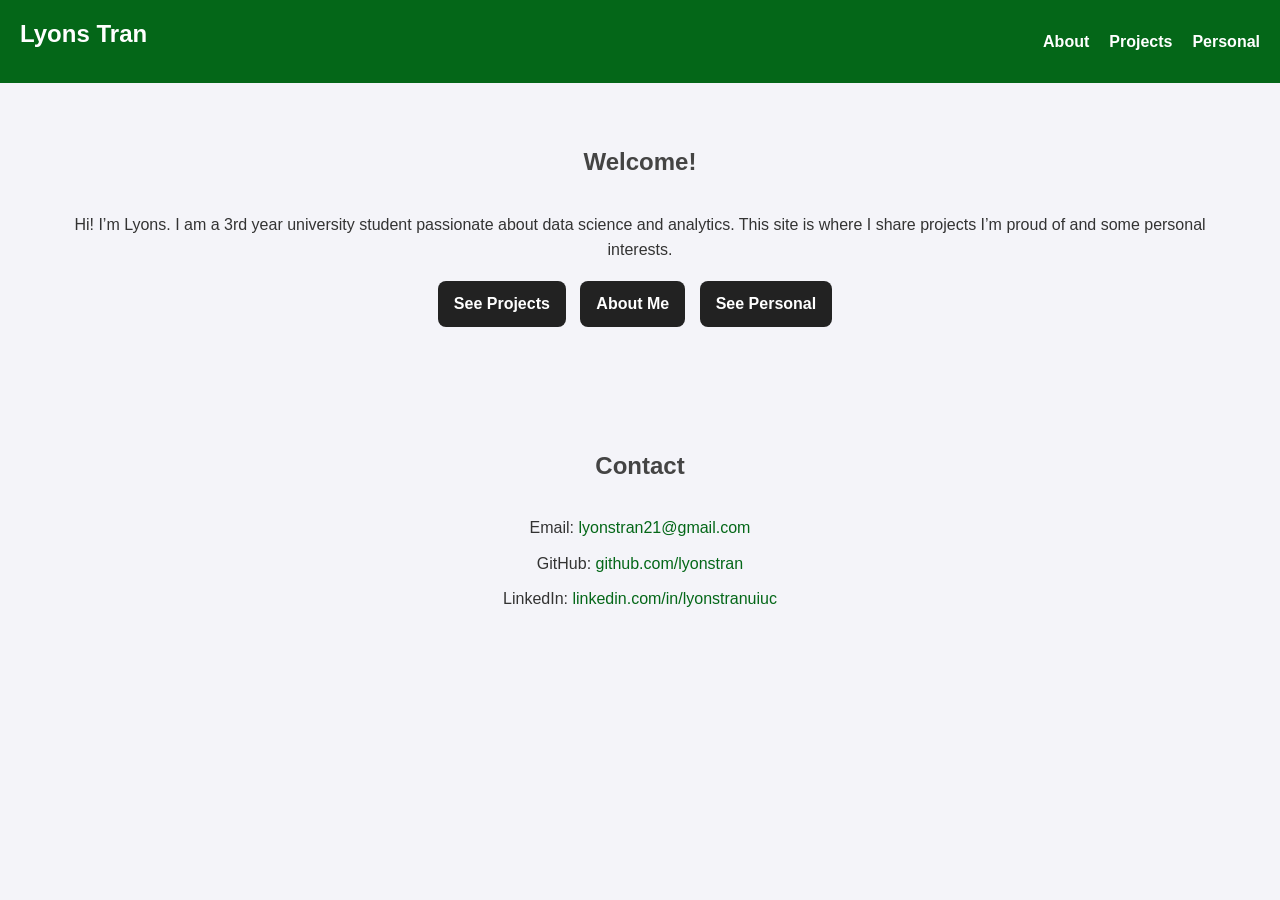
<file: index.html>
<!DOCTYPE html>
<html lang="en">
<head>
  <meta charset="UTF-8">
  <meta name="viewport" content="width=device-width, initial-scale=1.0">
  <title>Lyons Tran | Home</title>
  <link rel="stylesheet" href="style.css">
</head>
<body>

  <header>
    <nav>
      <h1 class="logo"><a href="index.html">Lyons Tran</a></h1>
      <ul class="nav-links">
        <li><a href="about.html">About</a></li>
        <li><a href="projects.html">Projects</a></li>
        <li><a href="personal.html">Personal</a></li>
      </ul>
    </nav>
  </header>

  <main>
    <section class="home-hero">
      <h2>Welcome!</h2>
      <p>
        Hi! I’m Lyons. I am a 3rd year university student passionate about data science and analytics.
        This site is where I share projects I’m proud of and some personal interests.
      </p>

      <div class="home-buttons">
        <a class="btn" href="projects.html">See Projects</a>
        <a class="btn" href="about.html">About Me</a>
        <a class="btn" href="personal.html">See Personal</a>
      </div>
    </section>

    <section id="contact">
      <h2>Contact</h2>
      <p>Email: <a href="mailto:lyonstran21@gmail.com">lyonstran21@gmail.com</a></p>
      <p>GitHub: <a href="https://github.com/lyonstran">github.com/lyonstran</a></p>
      <p>LinkedIn: <a href="https://www.linkedin.com/in/lyonstranuiuc/">linkedin.com/in/lyonstranuiuc</a></p>
    </section>
  </main>
</body>
</html>
</file>
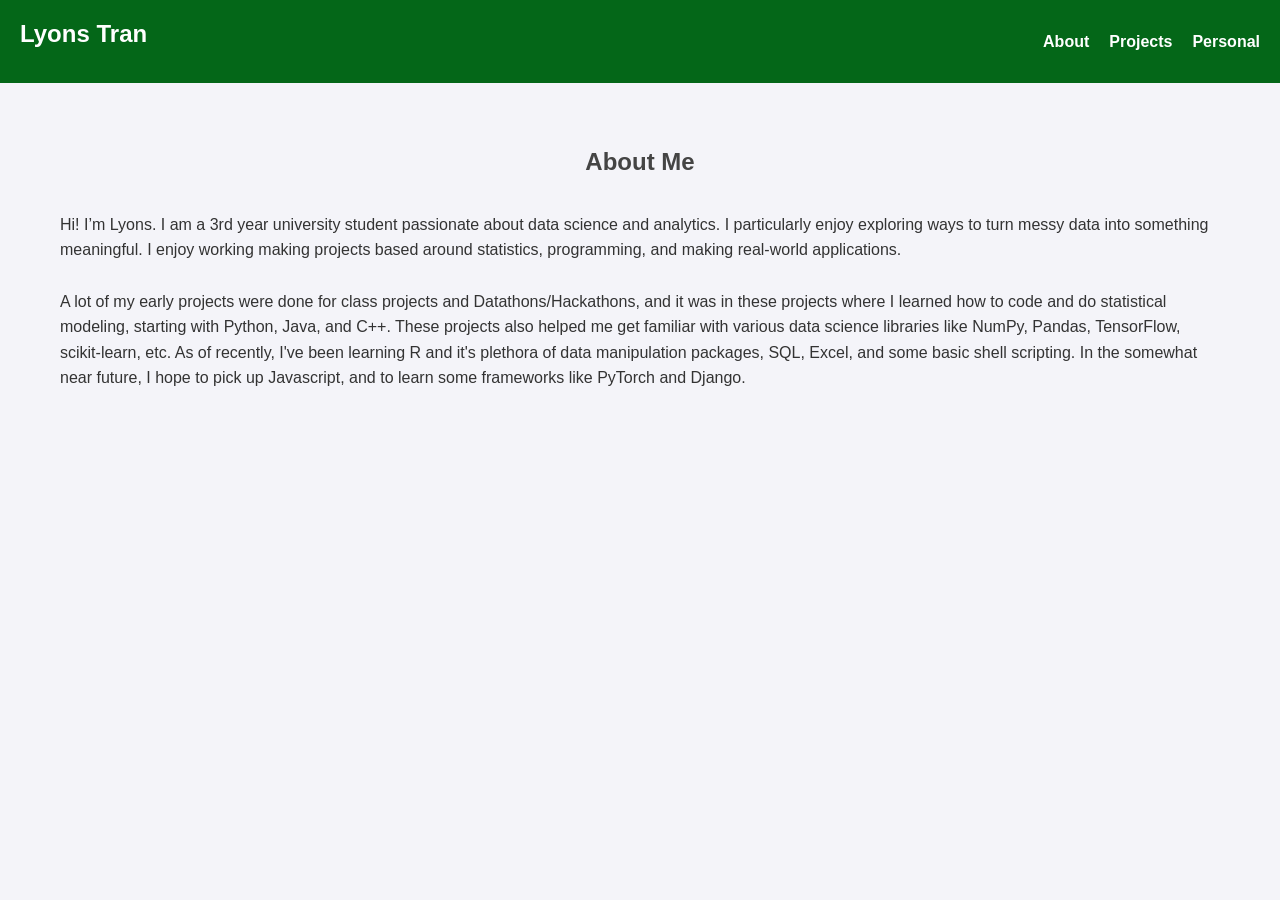
<file: about.html>
<!DOCTYPE html>
<html lang="en">
<head>
  <meta charset="UTF-8">
  <meta name="viewport" content="width=device-width, initial-scale=1.0">
  <title>Lyons Tran | About</title>
  <link rel="stylesheet" href="style.css">
</head>
<body>

  <header>
    <nav>
      <h1 class="logo"><a href="index.html">Lyons Tran</a></h1>
      <ul class="nav-links">
        <li><a href="about.html">About</a></li>
        <li><a href="projects.html">Projects</a></li>
        <li><a href="personal.html">Personal</a></li>
      </ul>
    </nav>
  </header>

  <main>
    <section>
      <h2>About Me</h2>
      <p>
        Hi! I’m Lyons. I am a 3rd year university student passionate about data science and analytics. 
        I particularly enjoy exploring ways to turn messy data into something meaningful. 
        I enjoy working making projects based around statistics, programming, and making real-world applications.
      </p>
      <br>
      <p>
        A lot of my early projects were done for class projects and Datathons/Hackathons, and it was in these projects
        where I learned how to code and do statistical modeling, starting with Python, Java, and C++. 
        These projects also helped me get familiar with various data science libraries like
        NumPy, Pandas, TensorFlow, scikit-learn, etc. As of recently, I've been learning R and it's plethora 
        of data manipulation packages, SQL, Excel, and some basic shell scripting. In the somewhat near future, I hope to 
        pick up Javascript, and to learn some frameworks like PyTorch and Django. 
       </p>
    </section>
  </main>
</body>
</html>
</file>
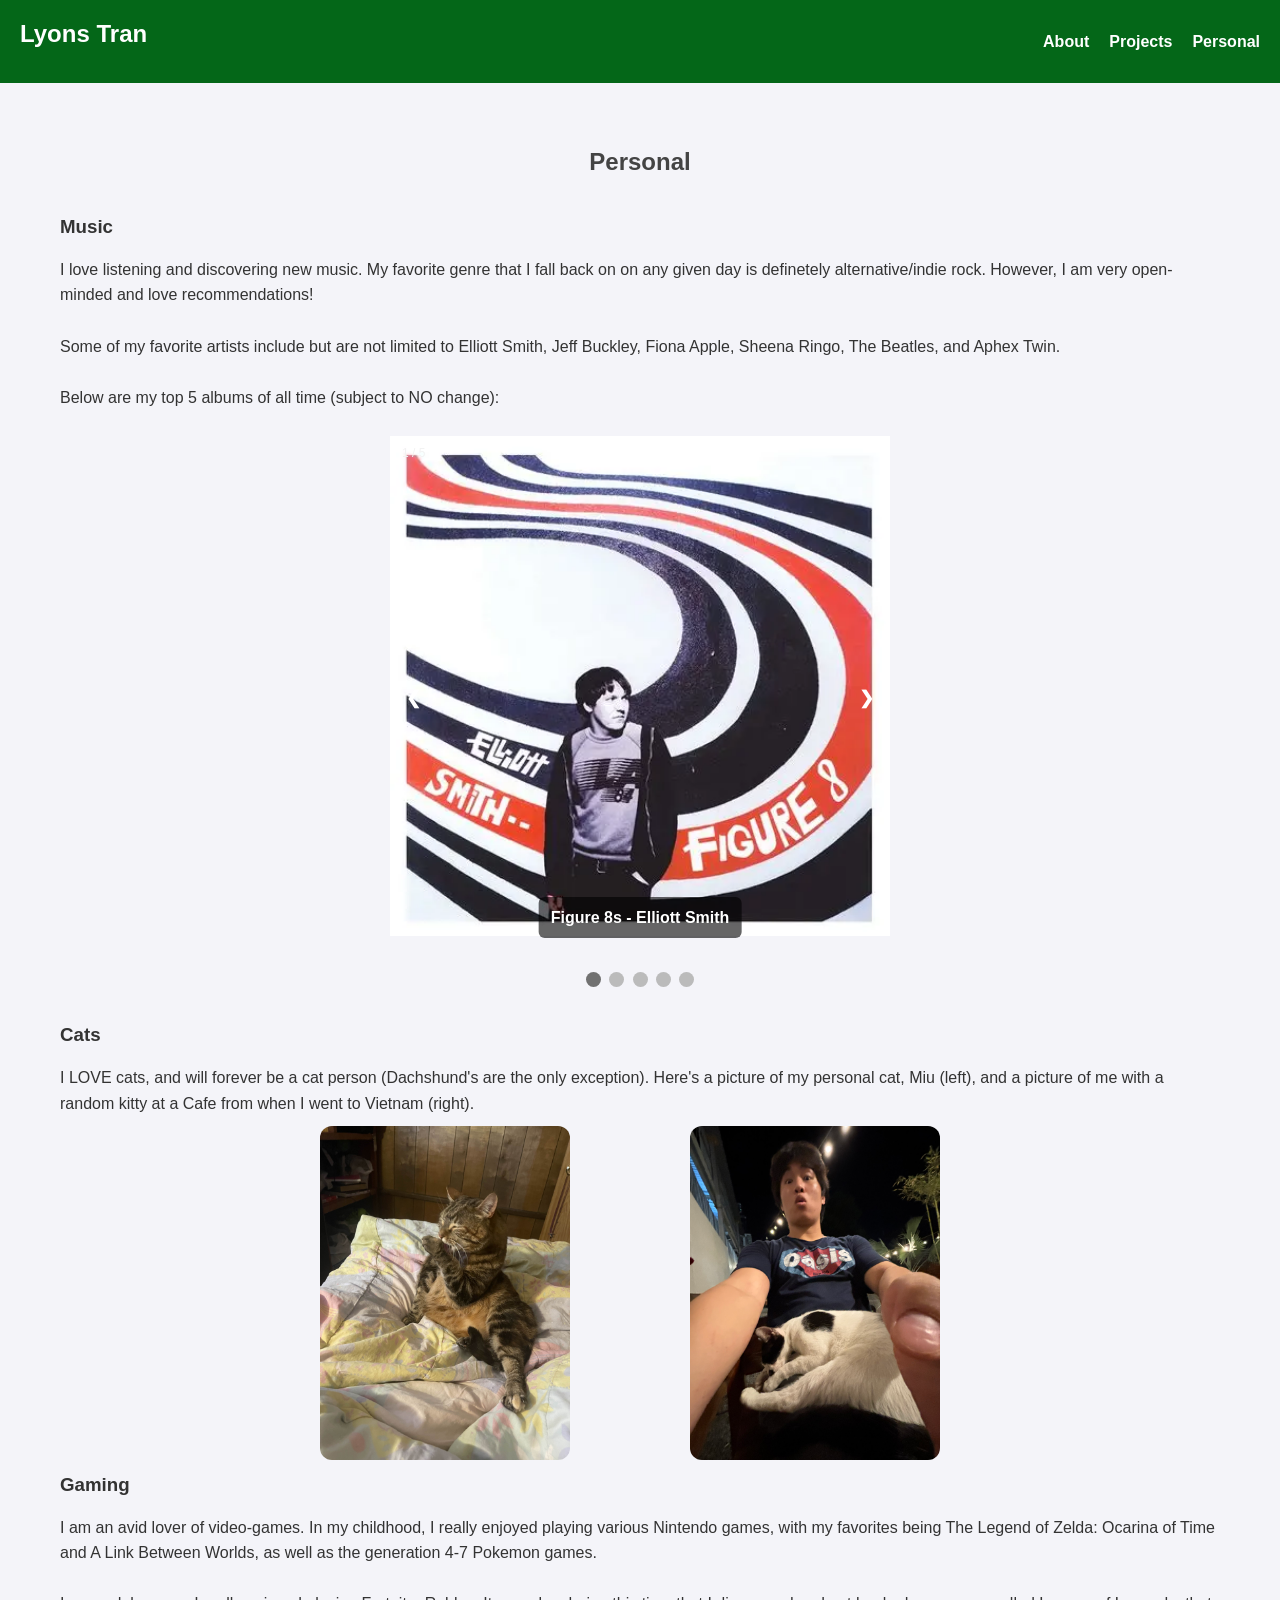
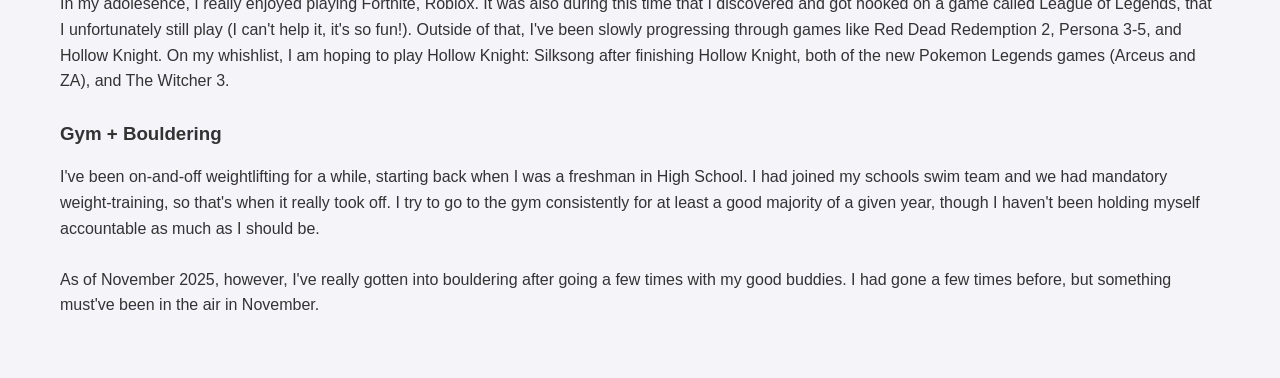
<file: personal.html>
<!DOCTYPE html>
<html lang="en">
<head>
  <meta charset="UTF-8">
  <meta name="viewport" content="width=device-width, initial-scale=1.0">
  <title>Lyons Tran | Personal</title>
  <link rel="stylesheet" href="style.css">
</head>
<body>

  <header>
    <nav>
      <h1 class="logo"><a href="index.html">Lyons Tran</a></h1>
      <ul class="nav-links">
        <li><a href="about.html">About</a></li>
        <li><a href="projects.html">Projects</a></li>
        <li><a href="personal.html">Personal</a></li>
      </ul>
    </nav>
  </header>

  <main>
    <section>
      <h2>Personal</h2>
      <h3>Music</h3>
      <p>
        I love listening and discovering new music. My favorite genre that I fall back on on
        any given day is definetely alternative/indie rock. However, I am very open-minded and love recommendations!
      </p>
      <br>
      <p>
        Some of my favorite artists include but are not limited to
        Elliott Smith, Jeff Buckley, Fiona Apple, Sheena Ringo, The Beatles, and Aphex Twin. 
      </p>
      <br>
      <p>
        Below are my top 5 albums
        of all time (subject to NO change):
      </p>
      <br>

      <div class="slideshow-container">

        <div class="fading-slides">
          <div class="numbertext">1 / 5</div>
          <img src="images/figure8s.webp" style="width:100%">
          <div class="text">Figure 8s - Elliott Smith</div>
        </div>

        <div class="fading-slides">
          <div class="numbertext">2 / 5</div>
          <img src="images/grace.jpg" style="width:100%">
          <div class="text">Grace - Jeff Buckley</div>
        </div>

        <div class="fading-slides">
          <div class="numbertext">3 / 5</div>
          <img src="images/loveless.png" style="width:100%">
          <div class="text">Loveless - My Bloody Valentine</div>
        </div>

        <div class="fading-slides">
          <div class="numbertext">4 / 5</div>
          <img src="images/wywh.webp" style="width:100%">
          <div class="text">Wish You Were Here - Pink Floyd</div>
        </div>

        <div class="fading-slides">
          <div class="numbertext">5 / 5</div>
          <img src="images/wlr.jpg" style="width:100%">
          <div class="text">Whole Lotta Red - Playboi Carti</div>
        </div>

        <a class="prev" onclick="plusSlides(-1)">&#10094;</a>
        <a class="next" onclick="plusSlides(1)">&#10095;</a>
      </div>

      <br>

      <div style="text-align:center">
        <span class="dot" onclick="currentSlide(1)"></span>
        <span class="dot" onclick="currentSlide(2)"></span>
        <span class="dot" onclick="currentSlide(3)"></span>
        <span class="dot" onclick="currentSlide(4)"></span>
        <span class="dot" onclick="currentSlide(5)"></span>
      </div>
      <br>
      <h3>Cats</h3>
      <p>
        I LOVE cats, and will forever be a cat person (Dachshund's are the only exception).
        Here's a picture of my personal cat, Miu (left), and a picture of me with a random kitty at a Cafe from
        when I went to Vietnam (right).
      </p>
      <div class="cat-images">
        <img src="images/miu_sitted.JPEG" alt="Picture of Miu" class="personal-img">
        <img src="images/vietnam_cat.JPEG" alt="Picture with a cat in Vietnam" class="personal-img">
      </div>

      <h3>Gaming</h3>
      <p>
        I am an avid lover of video-games. In my childhood, I really enjoyed playing various Nintendo games, with my favorites being The Legend of Zelda: Ocarina of Time and A Link Between Worlds, as well
        as the generation 4-7 Pokemon games. 
      </p>
      <br>
      <p> 
        In my adolesence, I really enjoyed playing Fortnite, Roblox. It was also during this time that I discovered and got hooked on a game called League of Legends,
        that I unfortunately still play (I can't help it, it's so fun!). Outside of that, I've been slowly progressing through games like Red Dead Redemption 2, 
        Persona 3-5, and Hollow Knight. On my whishlist, I am hoping to play Hollow Knight: Silksong after finishing Hollow Knight,
        both of the new Pokemon Legends games (Arceus and ZA), and The Witcher 3. 
      </p>
      <br>
      <h3>Gym + Bouldering</h3>
      <p>
        I've been on-and-off weightlifting for a while, starting back when I was a freshman in High School. I had joined my schools swim team and we had mandatory weight-training, 
        so that's when it really took off. I try to go to the gym consistently for at least a good majority of a given year, though I haven't been holding myself accountable as much as I should be.
      </p>
      <br>
      <p>
        As of November 2025, however, I've really gotten into bouldering after going a few times with my good buddies. I had gone a few times before, but something must've been in the air in November. 
      </p>
    </section>
  </main>

  <script src="script.js"></script>
</body>
</html>
</file>
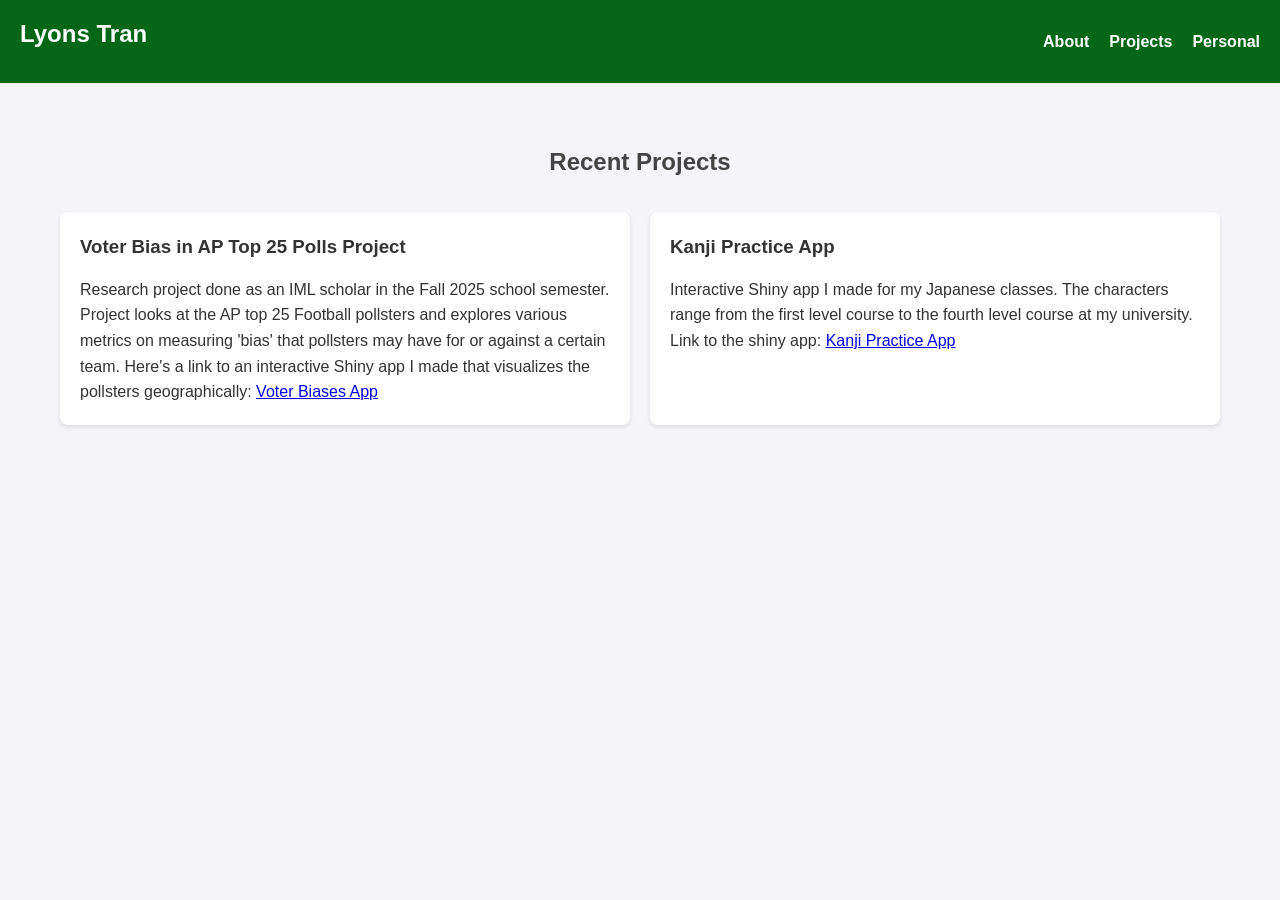
<file: projects.html>
<!DOCTYPE html>
<html lang="en">
<head>
  <meta charset="UTF-8">
  <meta name="viewport" content="width=device-width, initial-scale=1.0">
  <title>Lyons Tran | Projects</title>
  <link rel="stylesheet" href="style.css">
</head>
<body>

  <header>
    <nav>
      <h1 class="logo"><a href="index.html">Lyons Tran</a></h1>
      <ul class="nav-links">
        <li><a href="about.html">About</a></li>
        <li><a href="projects.html">Projects</a></li>
        <li><a href="personal.html">Personal</a></li>
      </ul>
    </nav>
  </header>

  <main>
    <section>
      <h2>Recent Projects</h2>
      <div class="project-grid">
        <div class="project">
          <h3>Voter Bias in AP Top 25 Polls Project</h3>
          <p>
            Research project done as an IML scholar in the Fall 2025 school semester. Project looks
            at the AP top 25 Football pollsters and explores
            various metrics on measuring 'bias' that pollsters may have for or against a certain team.
            Here's a link to an interactive Shiny app I made that visualizes the pollsters geographically:
            <a href="https://lt21.shinyapps.io/iml-voter-biases-shinyapp/">Voter Biases App</a>
          </p>
        </div>

        <div class="project">
          <h3>Kanji Practice App</h3>
          <p>
            Interactive Shiny app I made for my Japanese classes. The characters range from the first level course
            to the fourth level course at my university.
            Link to the shiny app: <a href="https://lt21.shinyapps.io/japn_kanji_app/">Kanji Practice App</a>
          </p>
        </div>
      </div>
    </section>
  </main>

</body>
</html>
</file>
<file: style.css>
/* Reset */
* {
  margin: 0;
  padding: 0;
  box-sizing: border-box;
}

/* Global */
body {
  font-family: Arial, sans-serif;
  line-height: 1.6;
  color: #333;
  background: #f4f4f9;
  margin: 0;
}

h1, h2, h3 {
  margin-bottom: 15px;
}

/* Navbar */
header {
  background: #046718;
  color: #fff;
  padding: 15px 20px;
}

nav {
  display: flex;
  justify-content: space-between;
  align-items: center;
  flex-wrap: wrap;
}

.logo {
  font-size: 1.5rem;
  font-weight: bold;
}

.nav-links {
  list-style: none;
  display: flex;
}

.nav-links li {
  margin-left: 20px;
}

.nav-links a {
  color: #fff;
  text-decoration: none;
  font-weight: bold;
  transition: color 0.3s;
}

.nav-links a:hover {
  color: #0f0e0e;
}

/* Sections */
section {
  padding: 60px 20px;
  max-width: 1200px;
  margin: auto;
}

h2 {
  text-align: center;
  margin-bottom: 30px;
  color: #444;
}

/* Projects Grid */
.project-grid {
  display: grid;
  grid-template-columns: repeat(auto-fit, minmax(280px, 1fr));
  gap: 20px;
}

.project {
  background: white;
  padding: 20px;
  border-radius: 8px;
  box-shadow: 0 2px 5px rgba(0,0,0,0.1);
  transition: transform 0.2s;
}

.project:hover {
  transform: translateY(-5px);
}

/* Contact */
#contact p {
  text-align: center;
  margin-bottom: 10px;
}
#contact a {
  color: #046718;
  text-decoration: none;
}
#contact a:hover {
  text-decoration: underline;
}

/* Footer */
footer {
  background: #222;
  color: #ccc;
  text-align: center;
  padding: 15px 0;
  font-size: 0.9rem;
}

/* Responsive adjustments */
@media (max-width: 768px) {
  nav {
    flex-direction: column;
  }
  .nav-links {
    flex-direction: column;
    margin-top: 10px;
  }
  .nav-links li {
    margin: 10px 0;
  }
}

.personal-img {
  width: 250px;
  height: auto;
  border-radius: 12px;
  margin: 10px;
  
}

.cat-images {
  display: flex;
  gap: 100px;
  margin-left: 250px;
  flex-wrap: wrap;
}

* {box-sizing:border-box}


/* https://www.w3schools.com/howto/howto_js_slideshow.asp <- link to slideshow tutorial */
/* slideshow-container */

.slideshow-container {
  max-width: 500px;
  position: relative;
  margin: auto;
}

/* Hide the images by default */
.fading-slides {
  display: none;
}

/* Next & previous buttons */
.prev, .next {
  cursor: pointer;
  position: absolute;
  top: 50%;
  width: auto;
  margin-top: -22px;
  padding: 16px;
  color: white;
  font-weight: bold;
  font-size: 18px;
  transition: 0.6s ease;
  border-radius: 0 3px 3px 0;
  user-select: none;
}

/* Position the "next button" to the right */
.next {
  right: 0;
  border-radius: 3px 0 0 3px;
}

/* On hover, add a black background color with a little bit see-through */
.prev:hover, .next:hover {
  background-color: rgba(0,0,0,0.8);
}

/* Caption text */
.text {
  color: white;              
  font-size: 1rem;
  font-weight: 600;
  padding: 8px 12px;
  position: absolute;
  bottom: 5px;
  left: 50%;
  transform: translateX(-50%);
  background: rgba(0, 0, 0, 0.6); /* dark translucent background */
  border-radius: 6px;
}

/* Number text (1/3 etc) */
.numbertext {
  color: #f2f2f2;
  font-size: 12px;
  padding: 8px 12px;
  position: absolute;
  top: 0;
}

/* The dots/bullets/indicators */
.dot {
  cursor: pointer;
  height: 15px;
  width: 15px;
  margin: 0 2px;
  background-color: #bbb;
  border-radius: 50%;
  display: inline-block;
  transition: background-color 0.6s ease;
}

.active, .dot:hover {
  background-color: #717171;
}

/* Fading animation */
.fade {
  animation-name: fade;
  animation-duration: 1.5s;
}

@keyframes fade {
  from {opacity: .4}
  to {opacity: 1}
}

/* Make logo link look like the original text */
.logo a {
  color: #fff;
  text-decoration: none;
}

/* Optional: highlight current page link */
.active-link {
  color: #ff9800 !important;
}

/* Simple button styling for home page */
.btn {
  display: inline-block;
  padding: 10px 16px;
  border-radius: 8px;
  background: #222;
  color: #fff;
  text-decoration: none;
  font-weight: bold;
  margin-right: 10px;
}

.btn:hover {
  background: #333;
}

.home-hero {
  text-align: center;
}

.home-buttons {
  margin-top: 18px;
}
</file>
